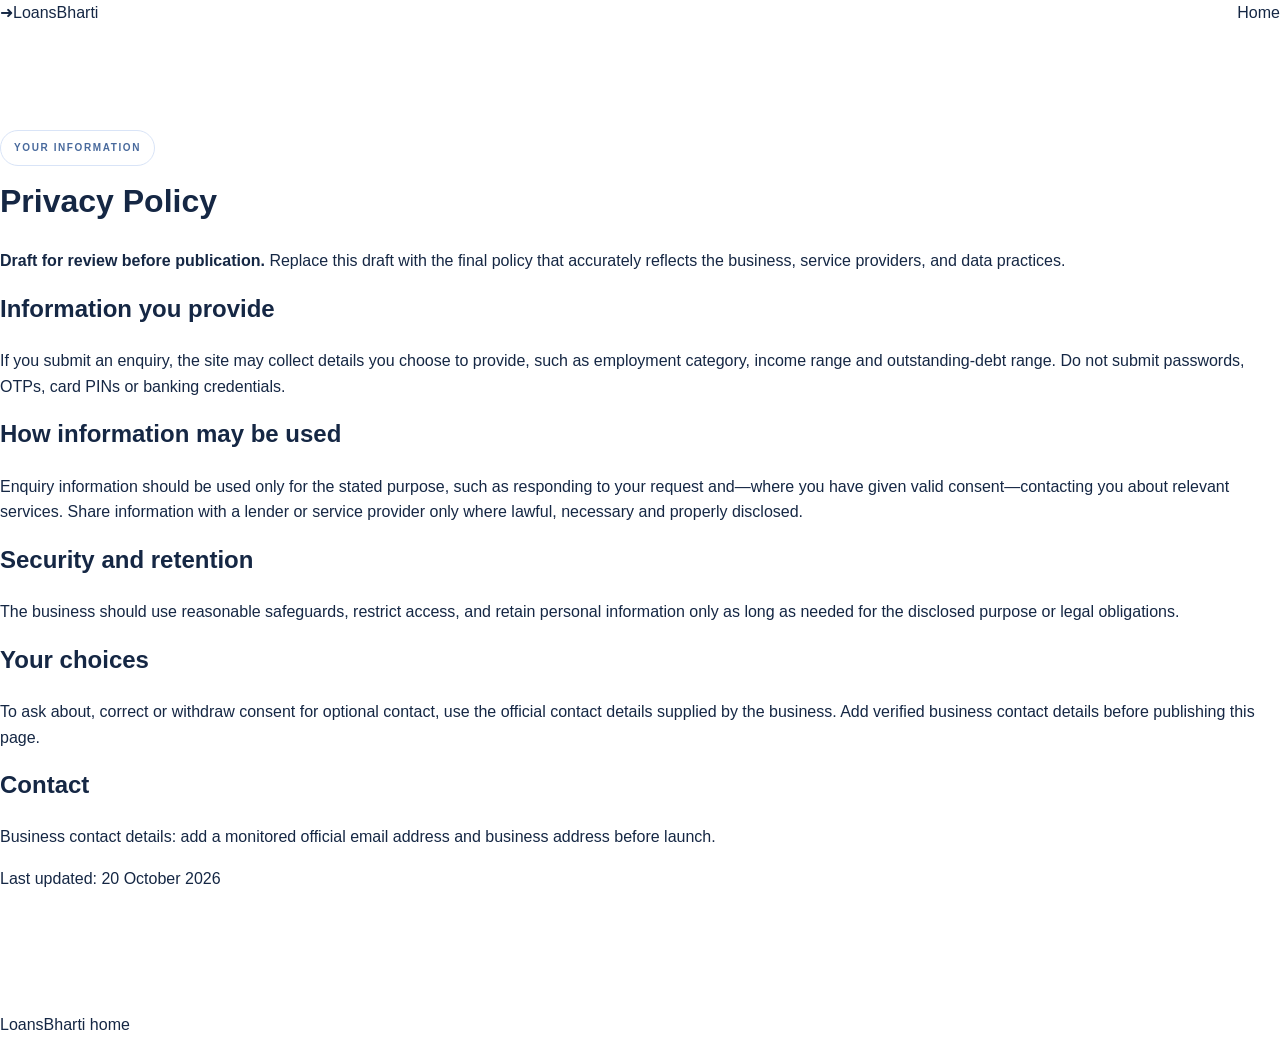
<file: privacy-policy.html>
<!doctype html>
<html lang="en-IN"><head><meta charset="utf-8"><meta name="viewport" content="width=device-width, initial-scale=1"><title>Privacy Policy | LoansBharti</title><meta name="description" content="Read how LoansBharti should handle enquiry information and personal data."><link rel="canonical" href="https://www.loansbharti.com/privacy-policy.html"><link rel="stylesheet" href="styles.css"></head><body><header class="site-header"><div class="container nav"><a class="brand" href="/"><span class="brand-mark">➜</span><span class="brand-name">Loans<span>Bharti</span></span></a><a class="button button-small" href="/">Home</a></div></header><main class="section"><div class="container"><p class="eyebrow">YOUR INFORMATION</p><h1>Privacy Policy</h1><p><strong>Draft for review before publication.</strong> Replace this draft with the final policy that accurately reflects the business, service providers, and data practices.</p><h2>Information you provide</h2><p>If you submit an enquiry, the site may collect details you choose to provide, such as employment category, income range and outstanding-debt range. Do not submit passwords, OTPs, card PINs or banking credentials.</p><h2>How information may be used</h2><p>Enquiry information should be used only for the stated purpose, such as responding to your request and—where you have given valid consent—contacting you about relevant services. Share information with a lender or service provider only where lawful, necessary and properly disclosed.</p><h2>Security and retention</h2><p>The business should use reasonable safeguards, restrict access, and retain personal information only as long as needed for the disclosed purpose or legal obligations.</p><h2>Your choices</h2><p>To ask about, correct or withdraw consent for optional contact, use the official contact details supplied by the business. Add verified business contact details before publishing this page.</p><h2>Contact</h2><p>Business contact details: add a monitored official email address and business address before launch.</p><p>Last updated: 20 October 2026</p></div></main><footer class="site-footer"><div class="container"><a href="/">LoansBharti home</a></div></footer></body></html>
</file>
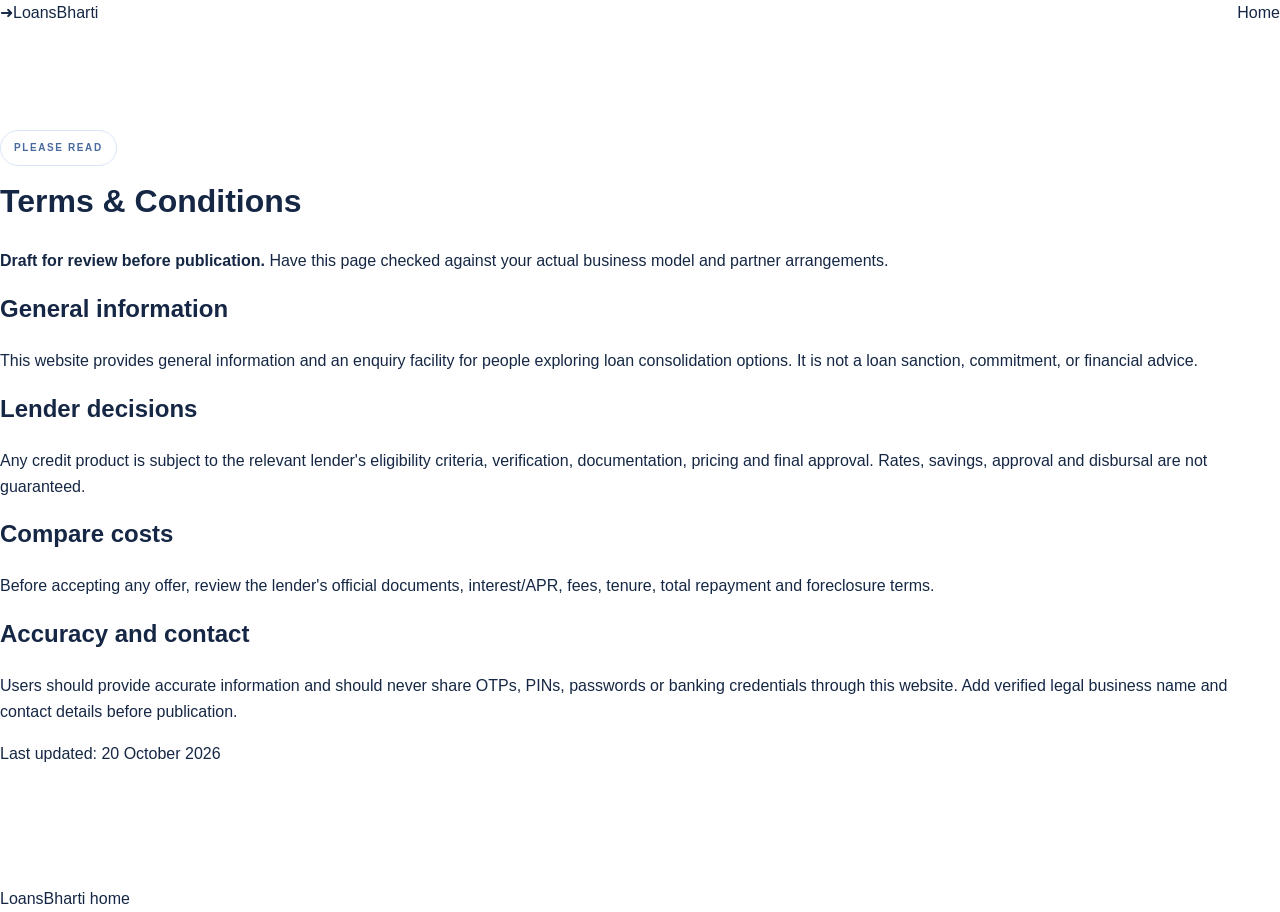
<file: terms.html>
<!doctype html>
<html lang="en-IN"><head><meta charset="utf-8"><meta name="viewport" content="width=device-width, initial-scale=1"><title>Terms & Conditions | LoansBharti</title><meta name="description" content="Terms for using the LoansBharti website and enquiry form."><link rel="canonical" href="https://www.loansbharti.com/terms.html"><link rel="stylesheet" href="styles.css"></head><body><header class="site-header"><div class="container nav"><a class="brand" href="/"><span class="brand-mark">➜</span><span class="brand-name">Loans<span>Bharti</span></span></a><a class="button button-small" href="/">Home</a></div></header><main class="section"><div class="container"><p class="eyebrow">PLEASE READ</p><h1>Terms & Conditions</h1><p><strong>Draft for review before publication.</strong> Have this page checked against your actual business model and partner arrangements.</p><h2>General information</h2><p>This website provides general information and an enquiry facility for people exploring loan consolidation options. It is not a loan sanction, commitment, or financial advice.</p><h2>Lender decisions</h2><p>Any credit product is subject to the relevant lender's eligibility criteria, verification, documentation, pricing and final approval. Rates, savings, approval and disbursal are not guaranteed.</p><h2>Compare costs</h2><p>Before accepting any offer, review the lender's official documents, interest/APR, fees, tenure, total repayment and foreclosure terms.</p><h2>Accuracy and contact</h2><p>Users should provide accurate information and should never share OTPs, PINs, passwords or banking credentials through this website. Add verified legal business name and contact details before publication.</p><p>Last updated: 20 October 2026</p></div></main><footer class="site-footer"><div class="container"><a href="/">LoansBharti home</a></div></footer></body></html>
</file>
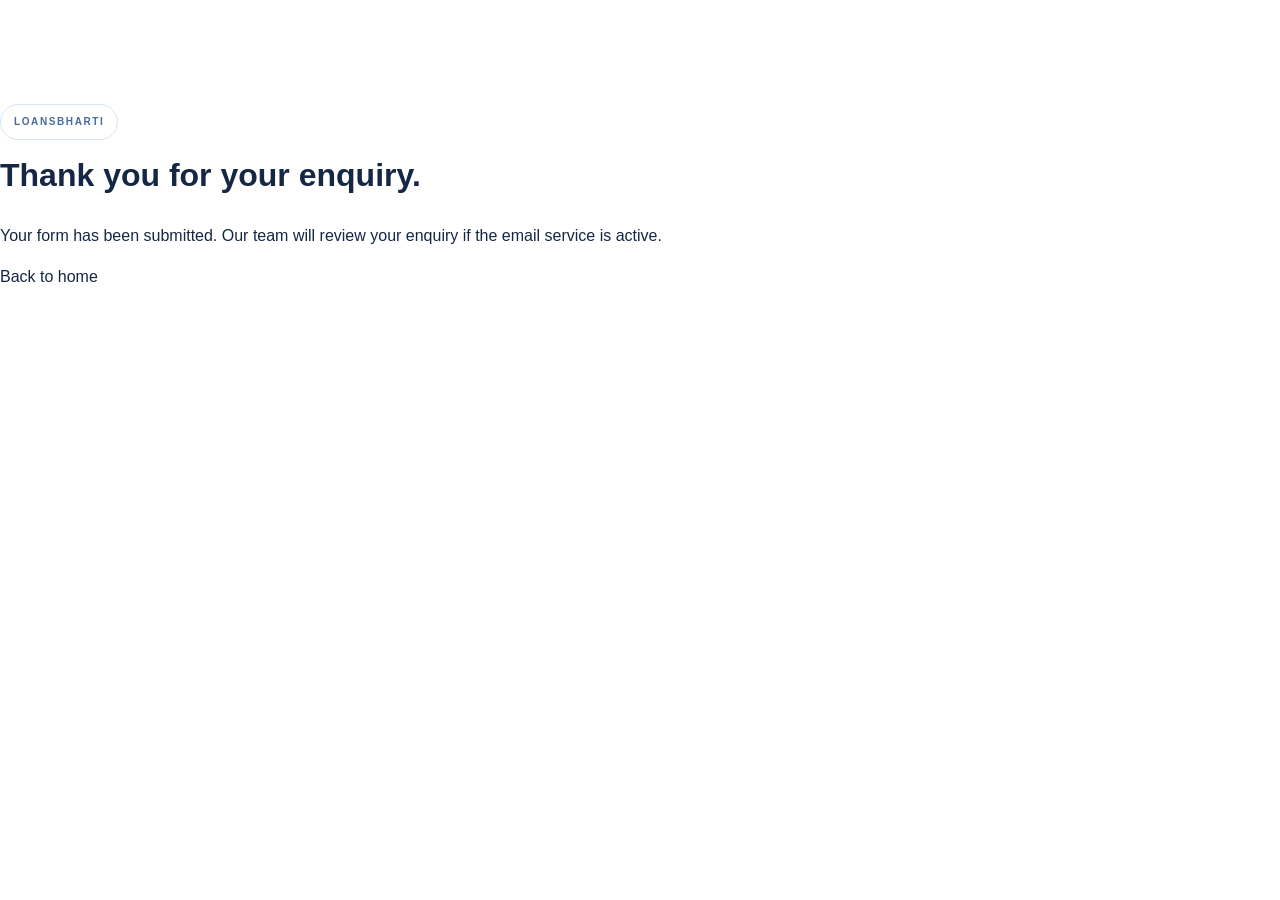
<file: thank-you.html>
<!doctype html>
<html lang="en-IN"><head><meta charset="utf-8"><meta name="viewport" content="width=device-width, initial-scale=1"><title>Enquiry received | LoansBharti</title><meta name="robots" content="noindex,follow"><link rel="stylesheet" href="styles.css"></head><body><main class="section"><div class="container"><p class="eyebrow">LOANSBHARTI</p><h1>Thank you for your enquiry.</h1><p>Your form has been submitted. Our team will review your enquiry if the email service is active.</p><p><a class="button" href="/">Back to home</a></p></div></main></body></html>
</file>
<file: styles.css>
:root{--navy:#071b3b;--navy2:#0b2d5c;--blue:#175be8;--orange:#ff7b38;--ink:#152744;--muted:#66748b;--line:#e6ebf3;--paper:#f7f9fc;--white:#fff;--radius:24px;--shadow:0 24px 70px rgba(7,27,59,.12)}*{box-sizing:border-box}html{scroll-behavior:smooth;scroll-padding-top:100px}body{margin:0;font-family:'DM Sans',Arial,sans-serif;color:var(--ink);background:#fff;line-height:1.6;-webkit-font-smoothing:antialiased}a{color:inherit;text-decoration:none}button,input,select{font:inherit}.wrap{width:min(1190px,calc(100% - 48px));margin-inline:auto}.topline{background:#06152e;color:#c8d5e9;font-size:11px;letter-spacing:.04em}.topline-in{display:flex;justify-content:space-between;align-items:center;min-height:36px}.topline-in>span:first-child{display:flex;align-items:center;gap:9px}.pulse{height:6px;width:6px;border-radius:50%;background:#ff995e;box-shadow:0 0 0 4px #ff995e22}.top-right{color:#9fb0c8}.header{height:84px;background:rgba(255,255,255,.94);backdrop-filter:blur(16px);border-bottom:1px solid #e9edf4;position:sticky;top:0;z-index:20}.nav{height:100%;display:flex;align-items:center;justify-content:space-between}.brand img{display:block;width:218px;height:auto;max-height:58px;object-fit:contain;object-position:left center}.nav-links{display:flex;align-items:center;gap:31px;font-size:13px;font-weight:600;color:#42516a}.nav-links>a:not(.nav-cta):hover{color:var(--blue)}.nav-cta{background:var(--navy);color:white;padding:13px 18px;border-radius:11px;display:flex;align-items:center;gap:17px;box-shadow:0 7px 20px #071b3b1c}.nav-cta span{font-size:17px;color:#ff9861}.menu-btn{display:none;background:none;border:0;font-size:25px;color:var(--navy)}.hero{position:relative;overflow:hidden;background:linear-gradient(118deg,#f8faff 0%,#f1f5ff 49%,#f8f9fc 100%);padding:77px 0 78px;isolation:isolate}.hero:after{content:'';position:absolute;width:700px;height:700px;border:1px solid #dbe5f5;border-radius:50%;right:-245px;top:-260px;z-index:-1;box-shadow:0 0 0 70px #edf2fc,0 0 0 140px #f3f6fc}.hero-glow{position:absolute;border-radius:50%;filter:blur(2px);z-index:-1}.glow-one{width:240px;height:240px;background:#e1eaff;top:250px;left:-120px}.glow-two{width:170px;height:170px;background:#fff0e7;right:25%;bottom:-100px}.hero-grid{display:grid;grid-template-columns:minmax(0,1.08fr) minmax(320px,.82fr);gap:28px 52px;align-items:center;position:relative}.hero-copy{grid-column:1;grid-row:1}.eyebrow,.section-tag{font-size:10px;letter-spacing:.16em;font-weight:800;color:#496a9d;display:inline-flex;align-items:center;gap:9px}.eyebrow{border:1px solid #d9e4f7;border-radius:30px;padding:9px 13px;background:#ffffffa8}.eyebrow-dot{width:6px;height:6px;background:var(--orange);border-radius:50%}h1,h2,h3,p{margin-top:0}.hero h1{font:800 clamp(39px,4.5vw,60px)/1.12 Manrope,sans-serif;letter-spacing:-.055em;color:var(--navy);margin:25px 0 18px}.hero h1 span{color:var(--blue)}.hero-sub{font-size:16px;line-height:1.8;color:#5a6880;max-width:535px;margin-bottom:27px}.hero-actions{display:flex;align-items:center;gap:13px;flex-wrap:wrap}.btn{display:inline-flex;align-items:center;justify-content:center;gap:23px;padding:15px 20px;border:0;border-radius:12px;font-weight:700;font-size:13px;cursor:pointer;transition:transform .22s,box-shadow .22s,background .22s}.btn:hover{transform:translateY(-3px)}.btn-primary{background:var(--blue);color:#fff;box-shadow:0 12px 28px #175be832}.btn-primary span,.btn-white span{font-size:18px}.btn-ghost{background:#fff;border:1px solid #dfe6f1;color:#253b60}.play{width:23px;height:23px;display:grid;place-items:center;background:#eaf0ff;color:var(--blue);border-radius:50%;font-size:9px}.hero-points{display:flex;gap:18px;flex-wrap:wrap;margin-top:28px}.hero-points>div{display:flex;align-items:center;gap:7px;font-size:11px;color:#51617a;font-weight:600}.check{display:grid;place-items:center;width:17px;height:17px;border-radius:50%;background:#e1f6ee;color:#14885c;font-size:10px;font-weight:800}.micro-note{font-size:10px;color:#8b96a9;margin:20px 0 0;max-width:490px}.hero-visual{grid-column:2;grid-row:1;position:relative;min-height:450px;display:flex;align-items:center;justify-content:center}.photo-frame{position:relative;width:88%;height:400px;border-radius:160px 160px 26px 26px;overflow:visible;z-index:2;background:#d7e3f8;box-shadow:0 30px 80px #0a2a5826;transform:rotate(1deg)}.photo-frame>img{width:100%;height:100%;object-fit:cover;border-radius:inherit;display:block}.photo-shade{position:absolute;inset:0;border-radius:inherit;background:linear-gradient(180deg,#0c2b5300 45%,#0b2a4e38 100%)}.floating-label{position:absolute;z-index:4;background:#fff;border:1px solid #fff;border-radius:15px;padding:13px 16px;display:flex;align-items:center;gap:11px;box-shadow:0 15px 45px #0a25441d;transform:rotate(-1deg);min-width:195px}.floating-label b{display:block;font-size:11px;color:#172b4a}.floating-label small{display:block;font-size:9px;color:#7c899d;margin-top:2px}.label-top{top:68px;left:-50px}.label-bottom{right:-44px;bottom:55px}.mini-icon{height:35px;width:35px;border-radius:10px;background:#eaf0ff;color:var(--blue);display:grid;place-items:center;font-size:20px}.mini-chart{display:flex;align-items:end;gap:3px;height:33px;padding:4px;background:#e8f8f0;border-radius:8px}.mini-chart i{display:block;width:4px;background:#1caa79;border-radius:2px}.mini-chart i:nth-child(1){height:9px}.mini-chart i:nth-child(2){height:14px}.mini-chart i:nth-child(3){height:11px}.mini-chart i:nth-child(4){height:19px}.mini-chart i:nth-child(5){height:15px}.mini-chart i:nth-child(6){height:23px}.mini-chart i:nth-child(7){height:27px}.decor-ring{position:absolute;border:1px solid #a8bee4;border-radius:50%;z-index:1}.ring-one{width:410px;height:410px;right:-12px;top:20px}.ring-two{width:460px;height:460px;right:-37px;top:-5px;border-color:#d3def0}.visual-orb{position:absolute;border-radius:50%;z-index:3}.orb-a{width:15px;height:15px;background:var(--orange);right:5%;top:45px;box-shadow:0 0 0 8px #ff7b381c}.orb-b{width:9px;height:9px;background:#3477f6;left:0;bottom:85px;box-shadow:0 0 0 6px #3477f61c}.visual-caption{position:absolute;bottom:-4px;right:25px;display:flex;align-items:center;gap:10px;font-size:9px;letter-spacing:.18em;color:#8190a8;font-weight:800}.caption-line{width:35px;height:1px;background:var(--orange)}.enquiry-card{grid-column:1/-1;grid-row:2;background:#fff;border:1px solid #e7ecf4;border-radius:20px;padding:23px 25px 20px;box-shadow:0 20px 60px #193a6810;scroll-margin-top:105px}.form-heading{display:flex;align-items:center;gap:13px;margin-bottom:18px}.form-icon{width:43px;height:43px;display:grid;place-items:center;background:#eaf0ff;color:var(--blue);font:800 20px Manrope;border-radius:13px}.form-kicker{font-size:9px;letter-spacing:.15em;color:#7183a2;font-weight:800}.form-heading h2{font:800 21px Manrope;margin:2px 0;color:var(--navy);letter-spacing:-.03em}.form-heading p{margin:0;color:#7d899a;font-size:11px}.enquiry-card form{display:grid;grid-template-columns:repeat(3,minmax(0,1fr));gap:12px 13px}.enquiry-card label:not(.consent){font-size:10px;font-weight:700;color:#52617a;display:flex;flex-direction:column;gap:6px}.enquiry-card input:not([type=checkbox]),.enquiry-card select{width:100%;height:43px;border:1px solid #dfe6f0;border-radius:9px;background:#fbfcfe;padding:0 12px;font-size:11px;color:#1a2b46;outline:none;min-width:0}.enquiry-card input:focus,.enquiry-card select:focus{border-color:#7ba1ff;box-shadow:0 0 0 3px #175be812}.enquiry-card input::placeholder{color:#a6afbd}.consent{grid-column:1/3;display:flex;align-items:flex-start;gap:9px;font-size:10px;color:#768399;line-height:1.5;padding-top:5px}.consent input{margin-top:3px;accent-color:var(--blue)}.consent a{text-decoration:underline;color:var(--blue)}.btn-submit{background:var(--navy);color:#fff;min-height:43px;gap:30px;padding:10px 18px;border-radius:9px}.btn-submit span{font-size:18px;color:#ff9861}.form-legal{grid-column:1/-1;margin:0;color:#99a3b2;font-size:9px;display:flex;gap:6px;align-items:center}.ticker-section{padding:32px 0 24px;background:#fff;border-bottom:1px solid #eff2f7}.ticker-top{display:flex;justify-content:space-between;align-items:center;margin-bottom:17px}.ticker-label{font-size:9px;letter-spacing:.17em;font-weight:800;color:#8c99ac}.ticker-top p{font-size:11px;color:#8b96a8;margin:0}.ticker-window{overflow:hidden;border-block:1px solid #f0f2f6;padding:18px 0;mask-image:linear-gradient(90deg,transparent,#000 7%,#000 93%,transparent)}.ticker-track{display:flex;align-items:center;gap:34px;width:max-content;animation:ticker 42s linear infinite}.ticker-window:hover .ticker-track{animation-play-state:paused}.ticker-track span{font:800 14px Manrope,sans-serif;color:#75839a;white-space:nowrap;letter-spacing:-.03em;transition:color .2s}.ticker-track span:hover{color:var(--blue)}.ticker-track i{font-style:normal;color:#ff985c;font-size:16px}.ticker-disclaimer{font-size:9px;color:#9aa4b2;padding-top:13px;text-align:center}.section{padding:104px 0}.intro-section{background:#fff}.section-heading{max-width:700px;margin-bottom:43px}.section-tag{color:#7185a7;margin-bottom:16px}.section-heading h2,.process-copy h2,.final-cta h2{font:800 clamp(31px,4vw,47px)/1.18 Manrope,sans-serif;letter-spacing:-.05em;color:var(--navy);margin:0 0 17px}.section-heading h2 span{color:var(--blue)}.section-heading>p:not(.section-tag){font-size:14px;line-height:1.8;color:#728097;max-width:600px;margin:0}.feature-grid{display:grid;grid-template-columns:1.2fr 1fr 1fr;gap:17px}.feature-card{border:1px solid #e8edf4;border-radius:20px;padding:27px 26px 22px;min-height:320px;background:#fff;position:relative;overflow:hidden;transition:transform .25s,box-shadow .25s,border-color .25s}.feature-card:hover{transform:translateY(-6px);box-shadow:0 25px 55px #0d2b5010;border-color:#d5e0f2}.feature-main{background:linear-gradient(150deg,#f3f7ff,#fbfcff)}.feature-no{display:block;font-size:9px;font-weight:800;letter-spacing:.15em;color:#8a9ab3;margin:19px 0 10px}.feature-card h3{font:800 19px Manrope;color:var(--navy);letter-spacing:-.03em;margin:0 0 9px}.feature-card p{font-size:12px;line-height:1.8;color:#7b879b;margin:0}.visual-stack{height:145px;position:relative;margin:0 0 5px}.stack-card{position:absolute;border:1px solid #e2e8f1;background:white;border-radius:12px;width:78%;height:62px;padding:11px 14px;box-shadow:0 8px 25px #183c6b0a;color:#718099;font-size:9px;display:flex;justify-content:space-between;align-items:center}.stack-card b{font-size:10px;color:#263c5c}.stack-back{top:0;left:7%;transform:rotate(-5deg);background:#fff5ee}.stack-mid{top:28px;left:13%;transform:rotate(3deg);background:#f0f5ff}.stack-front{top:62px;left:4%;transform:rotate(-1deg);width:90%;height:66px;gap:10px}.stack-front>div{flex:1}.stack-front small{display:block;color:#8492a8;font-size:8px;letter-spacing:.1em}.stack-front b{display:block;color:var(--navy);font-size:11px}.stack-check{width:29px;height:29px;display:grid;place-items:center;background:#e1f6ed;color:#119a69;border-radius:9px}.stack-arrow{color:var(--blue);font-size:19px}.feature-symbol{height:62px;width:62px;border-radius:17px;display:grid;place-items:center;margin-bottom:29px}.symbol-blue{background:#eaf0ff}.symbol-orange{background:#fff0e7}.feature-symbol svg{width:35px;height:35px;fill:none;stroke:#175be8;stroke-width:2;stroke-linecap:round;stroke-linejoin:round}.symbol-orange svg{stroke:#f1783e}.card-line{height:1px;background:#edf0f5;margin:24px 0 13px}.card-foot{display:flex;justify-content:space-between;font-size:10px;color:#8a97aa}.card-foot b{font-size:16px;color:var(--blue)}.process-section{background:var(--navy);color:#fff;padding:92px 0;position:relative;overflow:hidden}.process-section:before{content:'';position:absolute;width:550px;height:550px;border:1px solid #ffffff10;border-radius:50%;right:-170px;top:-220px;box-shadow:0 0 0 65px #ffffff05,0 0 0 130px #ffffff03}.process-grid{display:grid;grid-template-columns:.9fr 1.1fr;gap:85px;position:relative}.section-tag-light{color:#a9c0e9}.process-copy h2{color:white;margin-top:4px}.process-copy h2 em,.final-cta h2 em{font-style:normal;color:#ff9a61}.process-copy>p{font-size:13px;line-height:1.9;color:#a8b7d0;max-width:380px;margin:0 0 25px}.btn-white{background:#fff;color:var(--navy);box-shadow:0 10px 30px #0002}.process-note{display:flex;align-items:flex-start;gap:11px;margin-top:42px;max-width:320px;color:#8da2c2;font-size:10px;line-height:1.6}.process-note span:first-child{color:#ff985c;font-size:18px}.process-list{border-top:1px solid #ffffff22}.process-step{display:grid;grid-template-columns:48px 1fr 35px;gap:15px;align-items:center;padding:23px 0;border-bottom:1px solid #ffffff22;transition:padding .2s}.process-step:hover{padding-left:8px}.step-num{font:700 11px Manrope;color:#ff9b63}.process-step h3{font:700 15px Manrope;color:white;margin:0 0 5px}.process-step p{font-size:11px;color:#9eafca;line-height:1.7;margin:0;max-width:390px}.step-icon{height:32px;width:32px;border:1px solid #ffffff30;border-radius:50%;display:grid;place-items:center;color:#ff9b63;font-size:14px}.quote-section{padding:77px 0;background:#f5f8fd}.quote-inner{display:grid;grid-template-columns:60px 1fr 190px;gap:28px;align-items:center;position:relative}.quote-mark{font:800 100px/.8 Georgia;color:#d3e0fa;align-self:start}.quote-inner .section-tag{margin-bottom:12px}.quote-inner h2{font:800 clamp(25px,3vw,35px)/1.25 Manrope;letter-spacing:-.04em;color:var(--navy);margin:0 0 13px;max-width:760px}.quote-inner h2 span{color:var(--blue)}.quote-inner p{font-size:12px;color:#77859a;max-width:670px;margin:0;line-height:1.8}.quote-art{width:160px;height:150px;position:relative;overflow:hidden}.art-circle{position:absolute;border-radius:50%;border:1px solid #d3dff2}.circle-a{width:135px;height:135px;top:6px;left:8px;box-shadow:0 0 0 16px #e9eff9,0 0 0 32px #f0f4fb}.circle-b{width:85px;height:85px;top:30px;left:33px;background:#fff;box-shadow:0 10px 30px #14366b0d}.quote-art>span{position:absolute;top:49px;left:57px;font:800 42px Manrope;color:var(--blue)}.art-line{height:2px;width:28px;background:var(--orange);position:absolute;transform:rotate(-45deg);right:12px;top:28px}.line-b{right:20px;top:42px;width:14px}.line-c{left:1px;top:100px;width:16px}.faq-section{background:white}.faq-grid{display:grid;grid-template-columns:.7fr 1.3fr;gap:100px}.faq-grid .section-heading h2{font-size:42px}.faq-link{display:inline-block;margin-top:23px;color:var(--blue);font-size:12px;font-weight:700}.faq-list{border-top:1px solid #e7ecf3}.faq-list details{border-bottom:1px solid #e7ecf3;padding:0 2px}.faq-list summary{list-style:none;cursor:pointer;padding:22px 36px 22px 0;position:relative;font-size:13px;font-weight:700;color:#213552}.faq-list summary::-webkit-details-marker{display:none}.faq-list summary:after{content:'+';position:absolute;right:4px;top:17px;width:27px;height:27px;display:grid;place-items:center;border:1px solid #e3eaf4;border-radius:50%;font-size:17px;color:var(--blue);font-weight:400;transition:transform .2s}.faq-list details[open] summary:after{content:'−';background:#edf2ff;border-color:#edf2ff}.faq-list details p{font-size:12px;line-height:1.8;color:#78869b;margin:-4px 30px 22px 0;max-width:620px}.final-cta{background:#fff;padding:0 0 84px}.final-cta-inner{position:relative;overflow:hidden;min-height:280px;border-radius:25px;background:linear-gradient(112deg,#0a2855,#0c3b79);padding:51px 65px;display:flex;align-items:center;justify-content:space-between;gap:25px}.final-cta-inner:after{content:'';position:absolute;right:90px;top:-230px;width:480px;height:480px;border:1px solid #ffffff16;border-radius:50%;box-shadow:0 0 0 45px #ffffff06,0 0 0 90px #ffffff04}.final-cta-copy{position:relative;z-index:2}.final-cta h2{color:white;margin:12px 0}.final-cta-copy p{font-size:12px;color:#afc2df;margin:0}.cta-button{position:relative;z-index:2;white-space:nowrap}.cta-orbit{position:absolute;border-radius:50%;border:1px solid #ffffff20;z-index:1}.orbit-1{width:210px;height:210px;right:190px;top:35px}.orbit-2{width:150px;height:150px;right:220px;top:65px}.cta-star{position:absolute;right:55px;bottom:35px;color:#ff9b63;font-size:26px}.footer{background:#06152e;color:#c6d3e8;padding:55px 0 25px}.footer-main{display:grid;grid-template-columns:1.3fr .7fr .9fr 1fr;gap:40px;padding-bottom:40px}.footer-brand img{width:190px;height:auto;max-height:58px;object-fit:contain;object-position:left;background:#fff;border-radius:6px}.footer-brand p{font-size:11px;line-height:1.8;color:#899cb9;margin:14px 0 0}.footer-col{display:flex;flex-direction:column;gap:10px;font-size:11px;color:#a5b5cd}.footer-col b,.footer-tag{font-size:9px;letter-spacing:.15em;color:#8297b7;margin-bottom:6px}.footer-col a:hover,.footer-contact>a:hover{color:#ff9b63}.footer-contact h3{font:700 18px Manrope;color:white;margin:8px 0 13px}.footer-contact>a{font-size:11px;color:#ff9b63}.footer-legal{border-top:1px solid #ffffff1a;padding-top:21px}.footer-legal p{font-size:9px;line-height:1.8;color:#8194b1;max-width:1020px;margin:0 0 18px}.footer-legal>div{display:flex;justify-content:space-between;font-size:9px;color:#7185a5}.whatsapp{position:fixed;right:21px;bottom:21px;width:53px;height:53px;background:#13a66b;color:white;display:grid;place-items:center;border-radius:50%;z-index:30;box-shadow:0 8px 25px #052a2540;border:3px solid white;transition:transform .2s}.whatsapp:hover{transform:translateY(-4px) scale(1.04)}.whatsapp svg{width:30px;height:30px;fill:currentColor}.reveal{opacity:0;transform:translateY(18px);transition:opacity .7s ease,transform .7s ease}.reveal.visible{opacity:1;transform:translateY(0)}@keyframes ticker{from{transform:translateX(0)}to{transform:translateX(-50%)}}@media(min-width:1100px){.hero-grid{grid-template-columns:minmax(0,1.05fr) minmax(330px,.85fr);gap:25px 48px}.hero-copy{padding-right:12px}}@media(max-width:900px){.wrap{width:min(100% - 36px,720px)}.nav-links{gap:17px}.nav-links>a{font-size:11px}.brand img{width:185px}.hero{padding:55px 0 60px}.hero-grid{grid-template-columns:1fr 1fr;gap:20px}.hero h1{font-size:43px}.hero-visual{min-height:380px}.photo-frame{height:330px;width:88%}.label-top{left:-25px}.label-bottom{right:-20px}.floating-label{min-width:165px;padding:10px}.enquiry-card{padding:20px}.feature-grid{gap:12px}.feature-card{padding:22px 19px}.process-grid{gap:40px}.faq-grid{gap:55px}.footer-main{grid-template-columns:1.2fr 1fr 1fr;gap:25px}.footer-contact{grid-column:2/4}.quote-inner{grid-template-columns:40px 1fr 130px;gap:17px}.quote-art{transform:scale(.8);transform-origin:center right}}@media(max-width:650px){.topline-in{min-height:32px;font-size:9px}.top-right{display:none}.header{height:70px}.wrap{width:calc(100% - 32px)}.brand img{width:174px;max-height:48px}.menu-btn{display:block}.nav-links{display:none;position:absolute;top:70px;left:0;right:0;background:white;padding:18px 22px 22px;border-bottom:1px solid var(--line);box-shadow:0 20px 35px #071b3b12;flex-direction:column;align-items:stretch;gap:0}.nav-links.open{display:flex}.nav-links a{padding:13px 0;font-size:13px;border-bottom:1px solid #f0f2f6}.nav-links .nav-cta{margin-top:12px;padding:13px 16px;justify-content:space-between}.hero{padding:42px 0 48px}.hero:after{right:-380px;top:-140px}.hero-grid{grid-template-columns:1fr;gap:27px}.hero-copy{grid-column:1;grid-row:1}.hero h1{font-size:clamp(37px,10vw,48px);margin:21px 0 15px}.hero-sub{font-size:14px;line-height:1.75}.hero-actions{gap:10px}.btn{padding:14px 16px;font-size:12px}.hero-points{gap:12px 15px;margin-top:23px}.hero-points>div{font-size:10px}.micro-note{margin-top:14px}.hero-visual{grid-column:1;grid-row:2;min-height:330px;margin:0 15px}.photo-frame{width:76%;height:300px;border-radius:130px 130px 23px 23px}.ring-one{width:320px;height:320px;right:calc(50% - 160px);top:2px}.ring-two{width:360px;height:360px;right:calc(50% - 180px);top:-18px}.label-top{left:-14px;top:48px}.label-bottom{right:-16px;bottom:37px}.floating-label{min-width:160px}.visual-caption{right:0;bottom:-8px;font-size:8px}.enquiry-card{grid-column:1;grid-row:3;border-radius:17px;padding:19px 15px}.form-heading h2{font-size:19px}.enquiry-card form{grid-template-columns:1fr 1fr;gap:12px 10px}.enquiry-card label:not(.consent){font-size:10px}.enquiry-card input:not([type=checkbox]),.enquiry-card select{font-size:11px;padding:0 9px}.consent{grid-column:1/-1}.btn-submit{grid-column:1/-1}.form-legal{font-size:9px}.ticker-section{padding:25px 0 19px}.ticker-top{align-items:flex-start;gap:8px;flex-direction:column;margin-bottom:12px}.ticker-top p{font-size:10px}.ticker-track{gap:25px;animation-duration:35s}.ticker-track span{font-size:12px}.ticker-disclaimer{text-align:left;line-height:1.6}.section{padding:67px 0}.section-heading{margin-bottom:28px}.section-heading h2,.process-copy h2,.final-cta h2{font-size:34px}.section-heading>p:not(.section-tag){font-size:12px}.feature-grid{grid-template-columns:1fr}.feature-card{min-height:0;padding:24px}.feature-main{min-height:320px}.feature-symbol{margin-bottom:20px}.feature-card h3{font-size:18px}.feature-card p{font-size:12px}.process-section{padding:67px 0}.process-grid{grid-template-columns:1fr;gap:32px}.process-copy h2{font-size:37px}.process-copy>p{font-size:12px}.process-note{margin-top:25px}.process-step{grid-template-columns:34px 1fr 30px;gap:10px;padding:20px 0}.process-step h3{font-size:13px}.process-step p{font-size:10px}.quote-section{padding:53px 0}.quote-inner{grid-template-columns:30px 1fr;gap:12px}.quote-mark{font-size:68px}.quote-inner h2{font-size:27px}.quote-inner p{font-size:11px}.quote-art{display:none}.faq-grid{grid-template-columns:1fr;gap:30px}.faq-grid .section-heading h2{font-size:36px}.faq-list summary{font-size:12px;padding:19px 34px 19px 0}.faq-list summary:after{top:14px}.faq-list details p{font-size:11px}.final-cta{padding-bottom:55px}.final-cta-inner{padding:32px 25px;min-height:300px;display:flex;align-items:flex-start;justify-content:center;flex-direction:column;gap:22px;border-radius:20px}.final-cta h2{font-size:36px}.final-cta-copy p{font-size:11px;max-width:250px}.cta-button{padding:14px 16px}.final-cta-inner:after{right:-180px;top:-130px}.orbit-1{right:-5px;top:80px}.orbit-2{right:25px;top:110px}.cta-star{right:23px;bottom:22px}.footer{padding:40px 0 20px}.footer-main{grid-template-columns:1fr 1fr;gap:28px 20px;padding-bottom:28px}.footer-brand{grid-column:1/-1}.footer-brand img{width:170px}.footer-contact{grid-column:1/-1}.footer-legal p{font-size:9px}.footer-legal>div{gap:10px}.whatsapp{width:48px;height:48px;right:14px;bottom:14px}.whatsapp svg{width:27px;height:27px}}@media(prefers-reduced-motion:reduce){html{scroll-behavior:auto}*,*:before,*:after{animation-duration:.01ms!important;animation-iteration-count:1!important;transition-duration:.01ms!important}.reveal{opacity:1;transform:none}}
</file>
